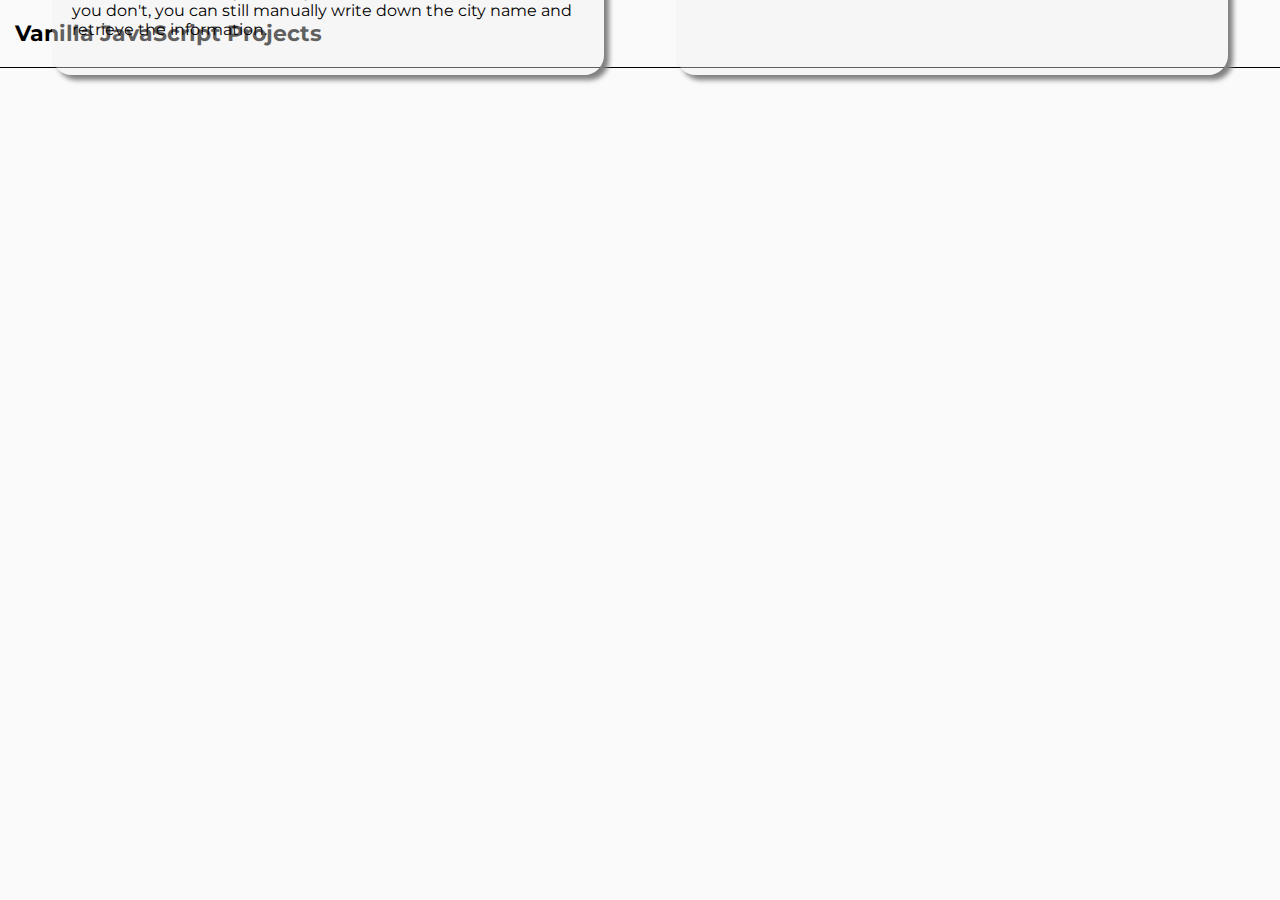
<file: index.html>
<!DOCTYPE html>
<html lang="en">
<head>
  <meta charset="UTF-8">
  <meta http-equiv="X-UA-Compatible" content="IE=edge">
  <meta name="viewport" content="width=device-width, initial-scale=1.0">
  <link rel="stylesheet" href="style.css">
  <title>Vanilla JavaScript Projects</title>
</head>
<body>
  <header class="header-container">
    <h1>Vanilla JavaScript Projects</h1>
  </header>
  <main>
    <div class="sites">
      <div class="site">
        <h2 class="site-name">Weather App</h2>
        <a href="https://junoyun242.github.io/vanilla-js-projects/weather-app/index.html" target="_blank">Link</a>
        <p>With your location data, this app informs you the weather and the air quality. You should allow the location permission in order for it to automatically detect your location and show the data. If you don't, you can still manually write down the city name and retrieve the information.</p>
      </div>
      <div class="site">
        <h2 class="site-name">Landing Page</h2>
        <a href="https://junoyun242.github.io/vanilla-js-projects/landing-page/index.html" target="_blank">Link</a>
        <p>You can write down your todos and add bookmarks for your favorite sites as well as basic information that you need</p>
      </div>
    </div>
  </main>
</body>
</html>
</file>
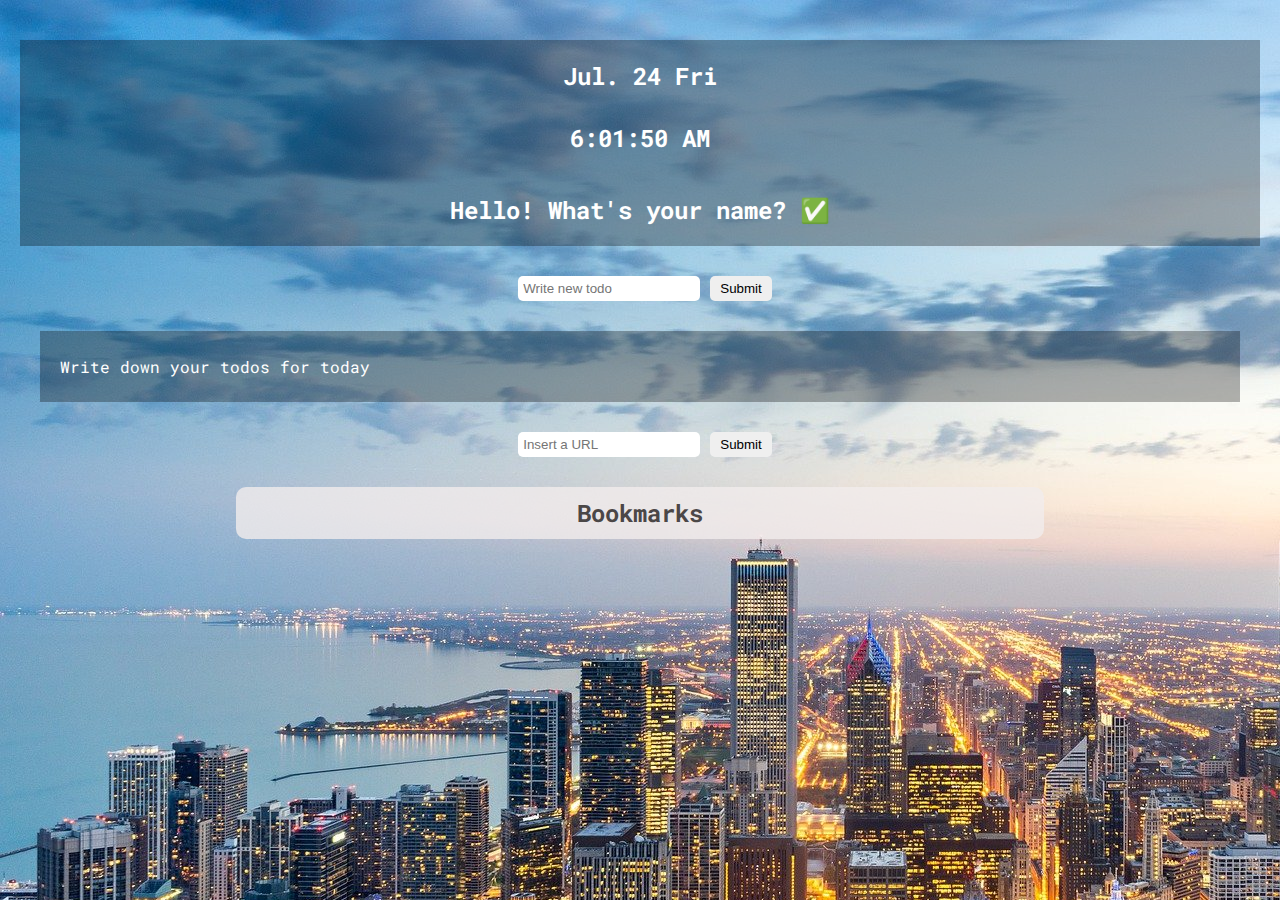
<file: landing-page/index.html>
<!DOCTYPE html>
<html lang="en">
<head>
  <meta charset="UTF-8">
  <meta http-equiv="X-UA-Compatible" content="IE=edge">
  <meta name="viewport" content="width=device-width, initial-scale=1.0">
  <link rel="stylesheet" href="style.css">
  <link rel="apple-touch-icon" href="/icons/icon-96x96.png">
  <meta name="apple-mobile-web-app-status-bar" content="#aa7700">
  <meta name="theme-color" content="#FFE1C4">
  <meta
    name="viewport"
    content="width=device-width, initial-scale=1.0, maximum-scale=1.0, user-scalable=0"
/>
  <title>Landing Page</title>
</head>
<body>
  <main>
    <div class="profile">
      <h2 class="day"></h2>
      <h2 class="time"></h2>
      <div class="name static-mode">
        <h2>Hello! <span class="username">What's your name? ✅</span></h2>
      </div>
      <form class="name change-mode">
        <h2>Hello! <input /></h2>
      </form>
    </div>
    <div class="todo-list">
      <div class="new-todo input-field">
        <input type="text" placeholder="Write new todo">
        <button>Submit</button>
      </div>
      <div class="todos">
        <div class="todo">Write down your todos for today</div>
      </div>
    </div>
    <div class="bookmark-container">
      <form class="new-bookmark input-field">
        <input type="url" placeholder="Insert a URL">
        <button>Submit</button>
      </form>
      <div class="bookmark-header">
        <h2>Bookmarks</h2>
      </div>
      <div class="bookmarks">
      </div>
    </div>
  </main>
  <script src="index.js"></script>
  <!-- <script>
    if ("serviceWorker" in navigator) {
      navigator.serviceWorker
      .register("/sw.js")
      .then((reg) => {
        console.log("Serice Worker Registered", reg);
      })
      .catch((err) => console.log("service worker not registered", err));
    }
  </script> -->
</body>
</html>
</file>
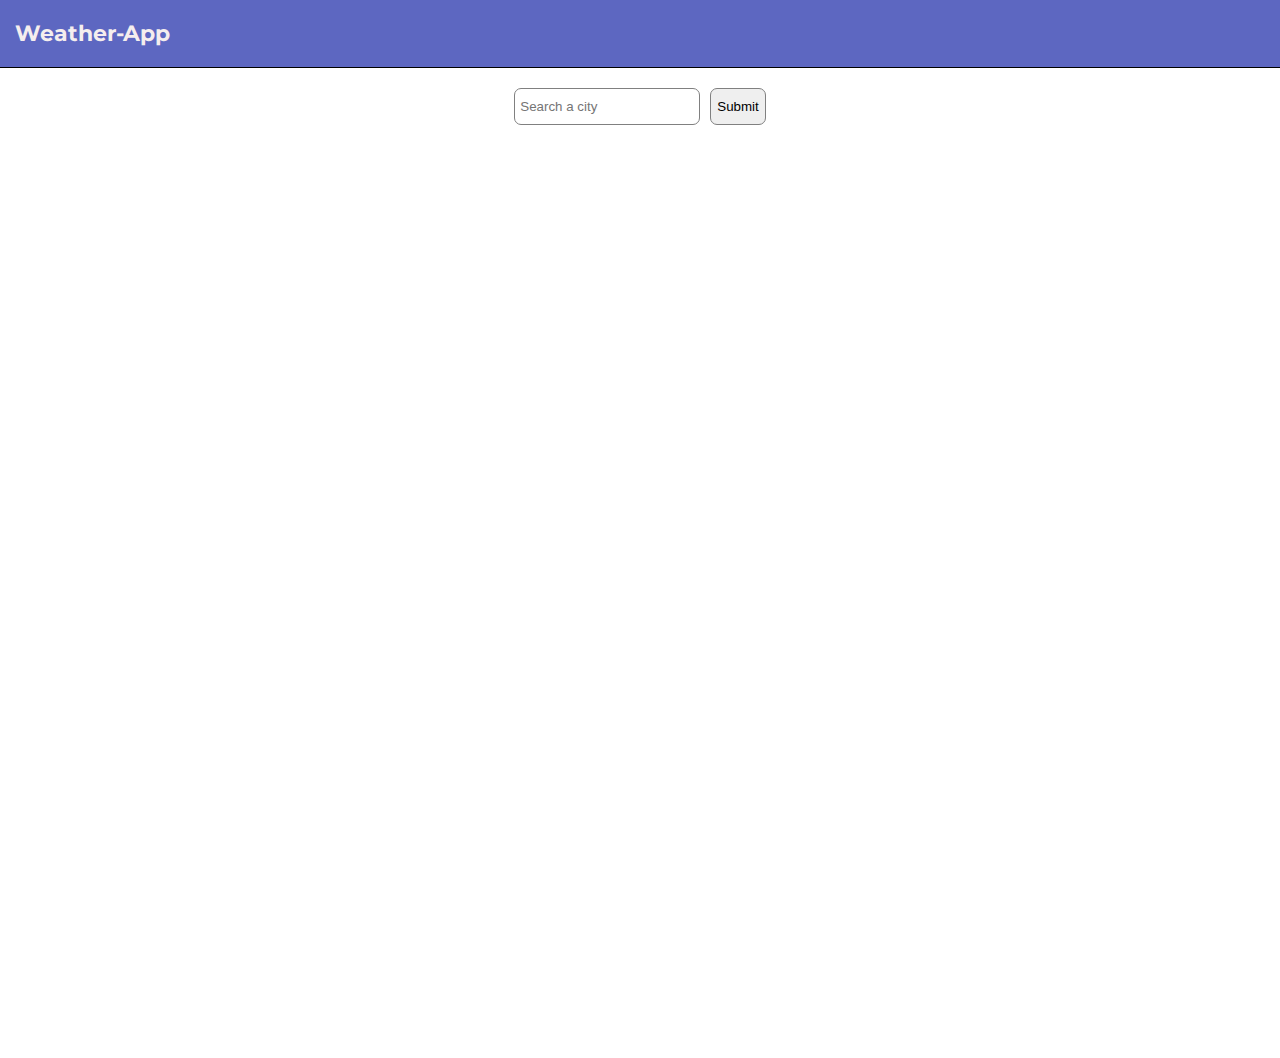
<file: weather-app/index.html>
<!DOCTYPE html>
<html lang="en">
<head>
  <meta charset="UTF-8">
  <meta http-equiv="X-UA-Compatible" content="IE=edge">
  <meta name="viewport" content="width=device-width, initial-scale=1, maximum-scale=1">
  <link rel="stylesheet" href="style.css">
  <title>Weather-App</title>
</head>
<body>
  <header class="header-container">
    <h1>Weather-App</h1>
  </header>
  <main class="main">
    <form class="new-city">
      <input type="text" placeholder="Search a city">
      <button>Submit</button>
    </form>
    <p class="error"></p>
    <div class="display-weather">
      <h2 class="city-name"></h2>
      <div class="general-weather">
        <p class="weather-description"></p>
        <p class="temp-min"></p>
        <p class="temp-max"></p>
        <p class="feels-like"></p>
      </div>
      <h2 class="air-quality-header"></h2>
      <div class="air-quality">
        <p class="level title"></p>
        <progress max="350" min="0"></progress>
        <p class="implications-title title"></p>
        <p class="implications"></p>
        <p class="statement-title title"></p>
        <p class="statement"></p>
      </div>
    </div>
  </main>
  <script src="index.js"></script>
</body>
</html>
</file>
<file: style.css>
@import url("https://fonts.googleapis.com/css2?family=Montserrat&display=swap");

body {
  margin: 0;
  padding: 0;
  font-family: "Montserrat", sans-serif;
  background-color: rgb(243, 240, 240, 0.3);
}

a {
  text-decoration: none;
  color: rgb(62, 62, 248);
}

/* Header */

.header-container {
  border-bottom: 1px solid black;
}

.header-container h1 {
  padding-left: 15px;
  padding-top: 20px;
  padding-bottom: 20px;
  font-size: 22px;
  margin: 0;
}

/* Sites */

.sites {
  display: flex;
  position: absolute;
  top: -200px;
  flex-direction: row;
  justify-content: space-evenly;
  align-items: center;
  flex-wrap: wrap;
  animation-name: drop;
  animation-duration: 0.5s;
  animation-fill-mode: forwards;
  animation-iteration-count: 1;
  animation-timing-function: ease;
}

.site {
  background-color: rgb(243, 240, 240, 0.4);
  border-radius: 20px;
  margin: 20px 20px 20px 20px;
  padding: 20px;
  box-shadow: 5px 5px 5px gray;
  flex-basis: 40%;
  align-self: stretch;
}

@media (max-width: 600px) {
  .site {
    flex-basis: 90%;
  }
}

@keyframes drop {
  from {
    position: relative;
    top: -100px;
  }
  to {
    position: relative;
    top: 0;
  }
}
</file>
<file: landing-page/style.css>
@import url("https://fonts.googleapis.com/css2?family=Roboto+Mono&display=swap");

/* Common */

.delete-btn {
  border: none;
  border-radius: 5px;
  color: red;
  font-size: large;
  font-weight: 900;
}

.input-field {
  display: flex;
  justify-content: center;
  align-items: center;
}

.input-field input {
  border: none;
  padding: 5px 0px 5px 5px;
  border-radius: 5px;
  margin: 10px;
}

.input-field button {
  border: none;
  padding: 5px 10px 5px 10px;
  border-radius: 5px;
}

a {
  text-decoration: none;
  color: rgb(81, 81, 240);
}

a:hover {
  color: rgb(226, 78, 182);
}

button:hover {
  cursor: pointer;
}

/* Specific */

body {
  font-family: "Roboto Mono", monospace;
  background-image: url("./public/backgroundimg.jpeg");
  background-size: auto;
  color: white;
  margin: 0;
  padding: 0;
  display: flex;
  flex-direction: column;
  justify-content: center;
  align-items: center;
  background-repeat: no-repeat;
}

main {
  margin-top: 40px;
  width: 100%;
  display: flex;
  flex-direction: column;
  justify-content: center;
  margin-bottom: 200px;
}

.profile {
  text-align: center;
  background-color: rgb(0, 0, 0);
  background-color: rgba(0, 0, 0, 0.3);
  margin: 20px;
  margin-top: 0px;
}

.profile h2 {
  margin: 10px;
  padding: 10px 50px;
}

.profile .name {
  display: flex;
  flex-direction: row;
  justify-content: center;
  align-items: center;
}

.profile .username {
  cursor: pointer;
}

.profile .username:hover {
  color: rgb(247, 142, 215);
}

.profile .change-mode {
  display: none;
}

.todo-list {
  margin: 20px;
  margin-top: 0px;
  margin-bottom: 0px;
}

.todo-list .todos {
  margin: 20px;
  padding: 20px 20px;
  background-color: rgb(0, 0, 0);
  background-color: rgba(0, 0, 0, 0.3);
}

.todo-list .todos .todo {
  display: flex;
  justify-content: space-between;
  align-items: center;
  padding: 5px 0px;
}

.bookmark-header {
  display: flex;
  justify-content: center;
}

.bookmark-header h2 {
  color: rgb(75, 71, 71);
  background-color: rgba(241, 236, 236, 0.8);
  border-radius: 10px;
  text-align: center;
  padding: 10px 20px 10px 20px;
  width: 60%;
  margin-bottom: 0px;
}

.bookmarks {
  display: flex;
  justify-content: space-evenly;
  align-items: center;
  flex-wrap: wrap;
  margin-top: 20px;
}

.bookmarks .bookmark {
  background-color: rgba(241, 236, 236, 0.8);
  border-radius: 10px;
  width: 100px;
  padding: 20px 30px 20px 30px;
  display: flex;
  justify-content: space-between;
  margin-top: 15px;
  font-size: large;
}
</file>
<file: weather-app/style.css>
@import url("https://fonts.googleapis.com/css2?family=Montserrat&display=swap");

body {
  margin: 0;
  padding: 0;
  font-family: "Montserrat", sans-serif;
}

/* Header */

.header-container {
  border-bottom: 1px solid black;
  background-color: #5d67c1;
}

.header-container h1 {
  padding-left: 15px;
  padding-top: 20px;
  padding-bottom: 20px;
  font-size: 22px;
  margin: 0;
  color: rgb(245, 238, 238);
}

main {
  height: 110vh;
}

/* Search new City */

.new-city {
  padding-top: 20px;
  display: flex;
  flex-direction: row;
  justify-content: center;
  gap: 10px;
}

.new-city input {
  padding-left: 5px;
  padding-top: 10px;
  padding-bottom: 10px;
  border-radius: 7px;
  border: 1px solid gray;
}

.new-city button {
  border-radius: 7px;
  border: 1px solid gray;
}

.error {
  text-align: center;
  color: rgb(160, 31, 31);
  margin: 0;
  margin-top: 10px;
}

/* Display weather */

.display-weather {
  visibility: hidden;
  display: flex;
  flex-direction: column;
  align-items: center;
  color: rgb(253, 245, 245);
}

.display-weather .city-name {
  display: flex;
  align-items: center;
  margin: 0;
}

.display-weather .general-weather p {
  display: flex;
  flex-direction: column;
  justify-content: center;
}

.display-weather .air-quality {
  padding: 10px;
  display: flex;
  flex-direction: column;
  align-items: flex-start;
  width: 90%;
}

.display-weather .air-quality .title {
  font-size: larger;
  align-self: flex-start;
}

.display-weather .air-quality progress {
  visibility: hidden;
  align-self: center;
  height: 30px;
  width: 50%;
}

.display-weather .air-quality .level {
  align-self: center;
}
</file>
